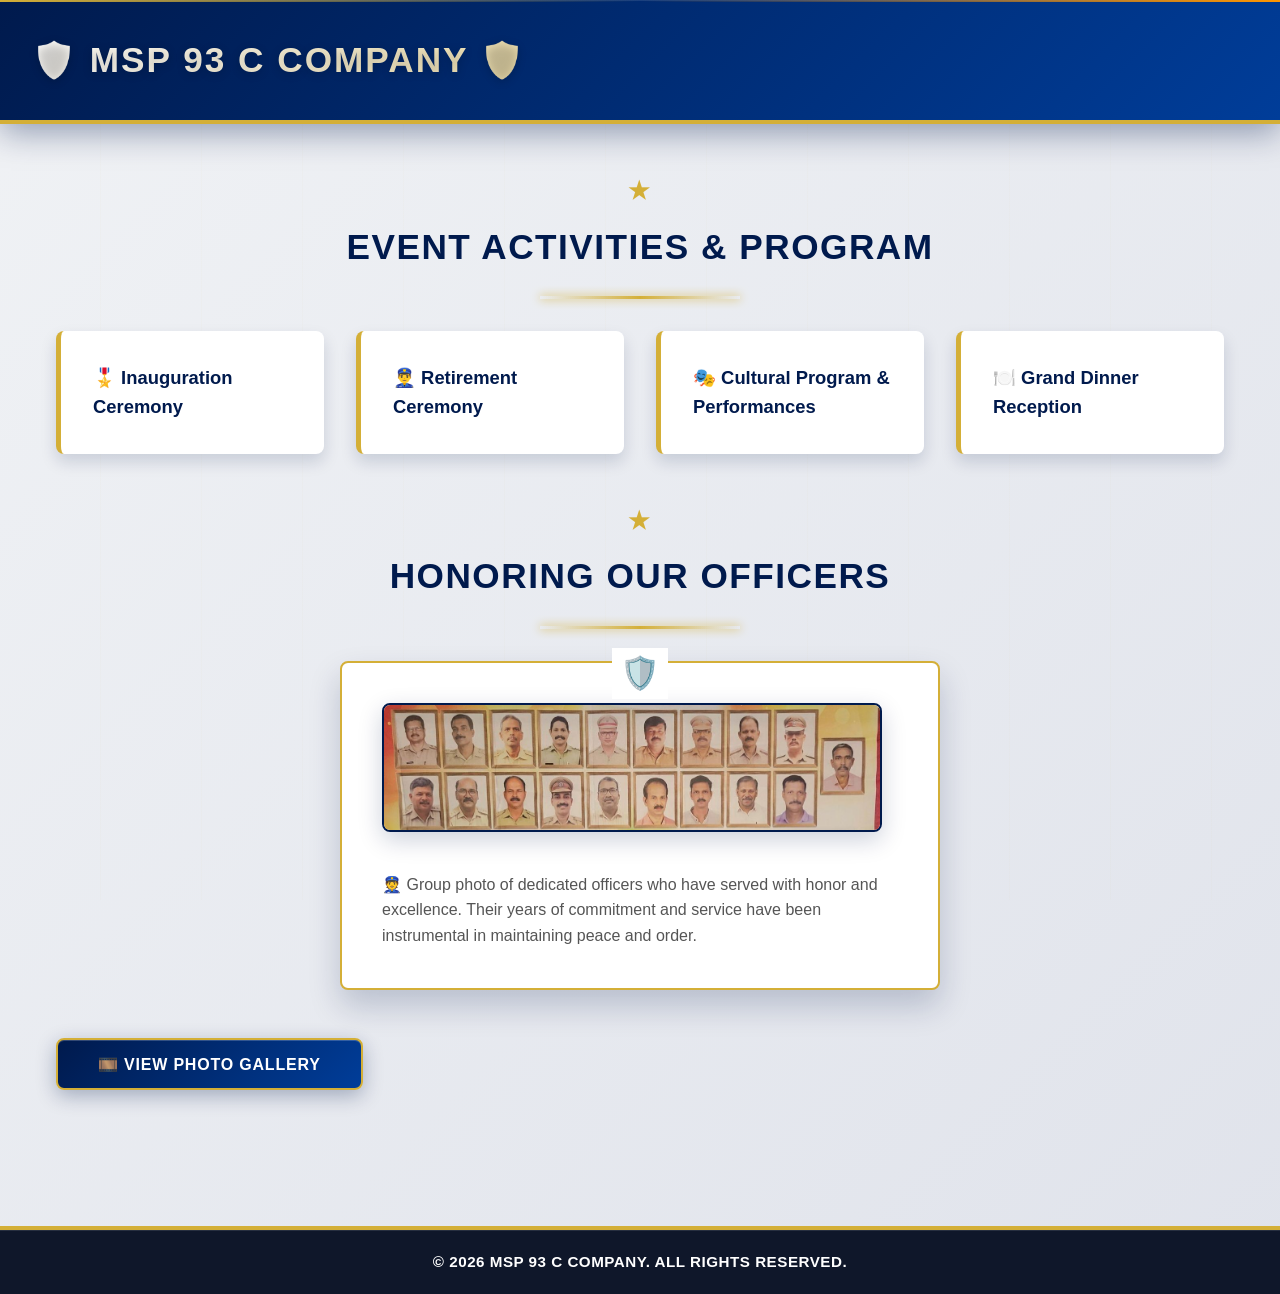
<file: details.html>
<!DOCTYPE html>
<html lang="en">

<head>
    <meta charset="UTF-8">
    <meta name="viewport" content="width=device-width, initial-scale=1.0">
    <title>Event Details - MSP 93 C Company</title>
    <link rel="stylesheet" href="style.css">
</head>

<body>
    <header>
        <h1>🛡️ MSP 93 C COMPANY 🛡️</h1>
    </header>

    <main>
        <section>
            <h2>Event Activities & Program</h2>
            <ul>
                <li>🎖️ Inauguration Ceremony</li>
                <li>👮‍♂️ Retirement Ceremony</li>
                <li>🎭 Cultural Program & Performances</li>
                <li>🍽️ Grand Dinner Reception</li>
            </ul>
        </section>

        <section>
            <h2>Honoring Our Officers</h2>
            <div class="officer">
                <img src="images/retired-officers.jpg.jpeg" alt="Retired officers group photo" class="retired-photo"
                    onclick="openImage(this.src)" title="Click to view full size">
                <p>
                    👮 Group photo of dedicated officers who have served with honor and excellence. Their years of commitment and service have been instrumental in maintaining peace and order.
                </p>
            </div>
        </section>

        <section>
            <a href="gallery.html">
                <button>🎞️ View Photo Gallery</button>
            </a>
        </section>

        <div id="imageModal" class="modal" onclick="closeImage()">
            <img id="modalImg" alt="Modal image view">
        </div>
    </main>

    <footer>
        <p>&copy; 2026 MSP 93 C Company. All rights reserved.</p>
    </footer>

    <script>
        function openImage(src) {
            document.getElementById("imageModal").style.display = "flex";
            document.getElementById("modalImg").src = src;
            document.body.style.overflow = "hidden";
        }

        function closeImage() {
            document.getElementById("imageModal").style.display = "none";
            document.body.style.overflow = "auto";
        }

        document.addEventListener('keydown', function(event) {
            if (event.key === 'Escape') {
                closeImage();
            }
        });
    </script>
</body>

</html>
</file>
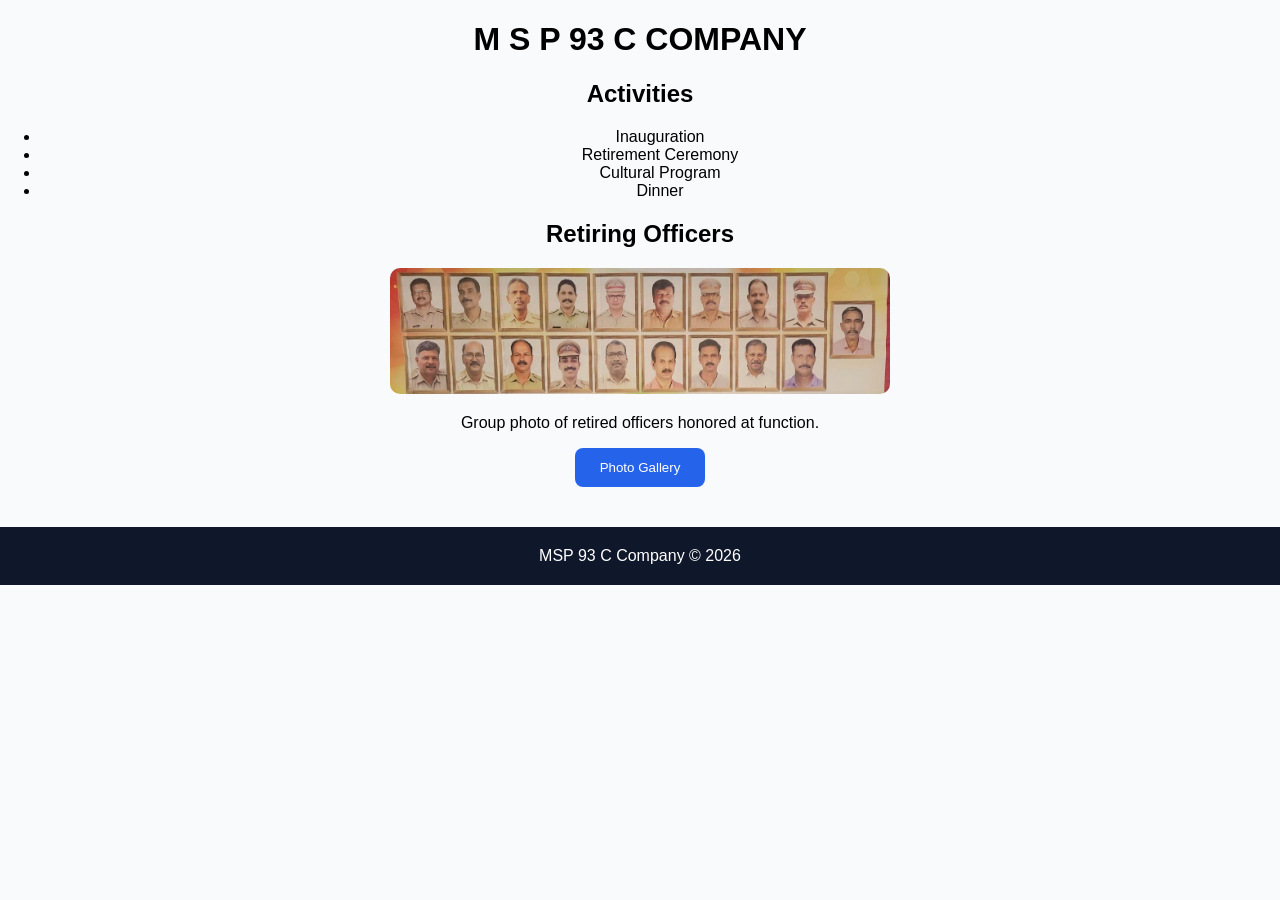
<file: Desktop/event/details.html>
<!DOCTYPE html>
<html>

<head>
    <title>Event Details</title>
    <link rel="stylesheet" href="style.css">
</head>

<body>

    <h1>M S P 93 C COMPANY</h1>

    <section>

        <h2>Activities</h2>

        <ul>
            <li>Inauguration</li>
            <li>Retirement Ceremony</li>
            <li>Cultural Program</li>
            <li>Dinner</li>
        </ul>

    </section>

    <section>

        <h2>Retiring Officers</h2>

        <div class="officer">

            <img src="images/retired-officers.jpg.jpeg" alt="Retired officers group photo" class="retired-photo"
                oneclick="openImage(this.src)">
            <p>
                Group photo of retired officers honored at function.
            </p>
        </div>

    </section>



    <section>
        <a href="gallery.html">
            <button>Photo Gallery</button>
        </a>

    </section>
    <div id="imageModal" class="modal" onclick="closeImage()">
        <img id="modalImg">
    </div>

    <script>
        function openImage(src) {
            document.getElementById("imageModal").style.display = "flex";
            document.getElementById("modalImg").src = src;
        }

        function closeImage() {
            document.getElementById("imageModal").style.display = "none";
        }
    </script>
    <footer>
        MSP 93 C Company © 2026
    </footer>
</body>

</html>
</file>
<file: style.css>
* {
    margin: 0;
    padding: 0;
    box-sizing: border-box;
}

:root {
    --police-navy: #001a4d;
    --police-blue: #003d99;
    --police-light: #0052cc;
    --police-gold: #D4AF37;
    --police-saffron: #FF9500;
    --police-white: #ffffff;
    --police-silver: #e8e8e8;
    --background: #f0f2f5;
    --text-primary: #001a4d;
    --text-secondary: #555;
    --border: #d4d4d4;
    --shadow-sm: 0 2px 4px rgba(0, 26, 77, 0.1);
    --shadow-md: 0 8px 16px rgba(0, 26, 77, 0.15);
    --shadow-lg: 0 16px 32px rgba(0, 26, 77, 0.2);
    --transition: all 0.4s cubic-bezier(0.34, 1.56, 0.64, 1);
}

html {
    scroll-behavior: smooth;
}

body {
    font-family: 'Segoe UI', 'Helvetica Neue', sans-serif;
    background: linear-gradient(135deg, #f0f2f5 0%, #e0e3eb 100%);
    color: var(--text-primary);
    line-height: 1.6;
    min-height: 100vh;
    display: flex;
    flex-direction: column;
    position: relative;
    overflow-x: hidden;
}

/* Animated background particles */
@keyframes float {
    0%, 100% { transform: translateY(0px); }
    50% { transform: translateY(20px); }
}

@keyframes drift {
    0%, 100% { transform: translateX(0px); }
    50% { transform: translateX(20px); }
}

/* Police stripe pattern background */
body::before {
    content: '';
    position: fixed;
    top: 0;
    left: 0;
    width: 100%;
    height: 100%;
    background: repeating-linear-gradient(
        90deg,
        transparent,
        transparent 100px,
        rgba(212, 175, 55, 0.02) 100px,
        rgba(212, 175, 55, 0.02) 101px
    );
    pointer-events: none;
    z-index: 1;
}

/* Header & Navigation */
header {
    background: linear-gradient(135deg, var(--police-navy) 0%, var(--police-blue) 100%);
    color: var(--police-white);
    padding: 2rem;
    box-shadow: 0 8px 32px rgba(0, 26, 77, 0.4), 
                inset 0 1px 0 rgba(255, 255, 255, 0.1);
    position: sticky;
    top: 0;
    z-index: 100;
    border-bottom: 4px solid var(--police-gold);
}

header::after {
    content: '';
    position: absolute;
    top: 0;
    left: 0;
    right: 0;
    height: 2px;
    background: linear-gradient(90deg, var(--police-gold), transparent, var(--police-saffron));
    animation: shimmer 3s infinite;
}

@keyframes shimmer {
    0% { opacity: 0.5; }
    50% { opacity: 1; }
    100% { opacity: 0.5; }
}

header h1 {
    font-size: 2.2rem;
    font-weight: 800;
    letter-spacing: 2px;
    text-transform: uppercase;
    background: linear-gradient(135deg, #ffffff 0%, var(--police-gold) 100%);
    -webkit-background-clip: text;
    -webkit-text-fill-color: transparent;
    background-clip: text;
    text-shadow: 0 2px 10px rgba(0, 0, 0, 0.2);
    animation: slideInDown 0.8s ease-out;
}

@keyframes slideInDown {
    from {
        opacity: 0;
        transform: translateY(-30px);
    }
    to {
        opacity: 1;
        transform: translateY(0);
    }
}

/* Badge/Emblem styling */
.emblem {
    display: inline-block;
    width: 50px;
    height: 50px;
    background: var(--police-gold);
    border-radius: 50%;
    margin-right: 1rem;
    box-shadow: 0 4px 15px rgba(212, 175, 55, 0.4),
                inset 0 -2px 5px rgba(0, 0, 0, 0.2);
    animation: pulse 2s infinite;
}

@keyframes pulse {
    0%, 100% { transform: scale(1); }
    50% { transform: scale(1.05); }
}

/* Main Content */
main {
    flex: 1;
    padding: 3rem 1rem;
    position: relative;
    z-index: 2;
}

section {
    max-width: 1200px;
    margin: 0 auto 3rem;
    padding: 0 1rem;
}

section h2 {
    font-size: 2.2rem;
    margin-bottom: 2rem;
    text-align: center;
    color: var(--police-navy);
    position: relative;
    padding-bottom: 1.5rem;
    text-transform: uppercase;
    letter-spacing: 1.5px;
    font-weight: 800;
}

section h2::before {
    content: '★';
    display: block;
    font-size: 1.5rem;
    color: var(--police-gold);
    margin-bottom: 0.5rem;
    animation: spin 3s infinite;
}

@keyframes spin {
    0%, 100% { transform: rotate(0deg); }
    50% { transform: rotate(180deg); }
}

section h2::after {
    content: '';
    position: absolute;
    bottom: 0;
    left: 50%;
    transform: translateX(-50%);
    width: 200px;
    height: 3px;
    background: linear-gradient(90deg, transparent, var(--police-gold), transparent);
    box-shadow: 0 0 10px var(--police-gold);
}

/* Event Card - Certificate Style */
.event-card {
    background: var(--police-white);
    max-width: 550px;
    margin: 3rem auto;
    padding: 3rem;
    border-radius: 12px;
    box-shadow: var(--shadow-lg),
                0 0 30px rgba(212, 175, 55, 0.2);
    transition: var(--transition);
    border: 2px solid var(--police-gold);
    position: relative;
    overflow: hidden;
}

.event-card::before {
    content: '';
    position: absolute;
    top: 0;
    left: 0;
    right: 0;
    height: 4px;
    background: repeating-linear-gradient(
        90deg,
        var(--police-navy),
        var(--police-navy) 10px,
        var(--police-gold) 10px,
        var(--police-gold) 20px,
        var(--police-saffron) 20px,
        var(--police-saffron) 30px
    );
}

.event-card::after {
    content: '';
    position: absolute;
    top: 20px;
    right: 20px;
    width: 60px;
    height: 60px;
    background: radial-gradient(circle, var(--police-gold), var(--police-saffron));
    border-radius: 50%;
    opacity: 0.1;
    animation: float 3s ease-in-out infinite;
}

.event-card:hover {
    transform: translateY(-8px) rotateX(5deg);
    box-shadow: var(--shadow-lg),
                0 0 50px rgba(212, 175, 55, 0.4);
}

.banner {
    width: 100%;
    max-width: 400px;
    border-radius: 8px;
    box-shadow: var(--shadow-md),
                inset 0 0 20px rgba(0, 26, 77, 0.1);
    margin-bottom: 1.5rem;
    object-fit: cover;
    transition: var(--transition);
    border: 3px solid var(--police-gold);
    position: relative;
    z-index: 2;
}

.banner:hover {
    transform: scale(1.03) rotateY(2deg);
    box-shadow: 0 0 40px rgba(212, 175, 55, 0.5);
}

.event-card h2 {
    font-size: 1.9rem;
    margin: 1.5rem 0;
    color: var(--police-navy);
    text-transform: uppercase;
    letter-spacing: 1px;
    font-weight: 800;
}

.event-card p {
    font-size: 1.15rem;
    color: var(--text-secondary);
    margin-bottom: 1.5rem;
    font-weight: 500;
}

/* Buttons - Badge Style */
button {
    background: linear-gradient(135deg, var(--police-navy) 0%, var(--police-blue) 100%);
    color: var(--police-white);
    padding: 0.9rem 2.5rem;
    border: 2px solid var(--police-gold);
    border-radius: 8px;
    font-size: 1rem;
    font-weight: 700;
    cursor: pointer;
    transition: var(--transition);
    box-shadow: 0 6px 20px rgba(0, 26, 77, 0.3),
                inset 0 1px 0 rgba(255, 255, 255, 0.2);
    text-transform: uppercase;
    letter-spacing: 0.8px;
    position: relative;
    overflow: hidden;
}

button::before {
    content: '';
    position: absolute;
    top: 0;
    left: -100%;
    width: 100%;
    height: 100%;
    background: linear-gradient(90deg, transparent, rgba(255, 255, 255, 0.2), transparent);
    transition: left 0.5s;
}

button:hover::before {
    left: 100%;
}

button:hover {
    transform: translateY(-3px) scale(1.02);
    box-shadow: 0 12px 35px rgba(0, 26, 77, 0.4),
                0 0 20px rgba(212, 175, 55, 0.3);
    text-shadow: 0 0 10px rgba(212, 175, 55, 0.5);
}

button:active {
    transform: translateY(-1px);
}

a button {
    text-decoration: none;
    display: inline-block;
}

/* Container */
.container {
    max-width: 1200px;
    margin: 0 auto;
    padding: 1rem;
}

/* Sections */
section ul {
    list-style: none;
    display: grid;
    grid-template-columns: repeat(auto-fit, minmax(250px, 1fr));
    gap: 2rem;
    margin-top: 2rem;
}

section li {
    background: var(--police-white);
    padding: 2rem;
    border-radius: 8px;
    border-left: 5px solid var(--police-gold);
    box-shadow: var(--shadow-md);
    transition: var(--transition);
    font-size: 1.15rem;
    font-weight: 600;
    position: relative;
    overflow: hidden;
}

section li::before {
    content: '▶';
    position: absolute;
    left: -30px;
    top: 50%;
    transform: translateY(-50%);
    color: var(--police-gold);
    font-size: 1.5rem;
    transition: var(--transition);
}

section li:hover::before {
    left: 5px;
}

section li:hover {
    transform: translateX(10px) translateY(-3px);
    box-shadow: var(--shadow-lg),
                0 0 15px rgba(212, 175, 55, 0.3);
    border-left-color: var(--police-saffron);
}

/* Officer Section */
.officer {
    background: var(--police-white);
    padding: 2.5rem;
    border-radius: 8px;
    box-shadow: var(--shadow-lg);
    max-width: 600px;
    margin: 2rem auto;
    border: 2px solid var(--police-gold);
    position: relative;
}

.officer::before {
    content: '🛡️';
    position: absolute;
    top: -15px;
    left: 50%;
    transform: translateX(-50%);
    font-size: 2rem;
    background: var(--police-white);
    padding: 0 0.5rem;
}

.retired-photo {
    width: 100%;
    max-width: 500px;
    border-radius: 8px;
    box-shadow: 0 8px 25px rgba(0, 26, 77, 0.2);
    cursor: pointer;
    transition: var(--transition);
    margin-bottom: 1rem;
    border: 2px solid var(--police-navy);
}

.retired-photo:hover {
    transform: scale(1.05) rotateY(3deg);
    box-shadow: 0 0 40px rgba(212, 175, 55, 0.4);
}

.officer p {
    color: var(--text-secondary);
    margin-top: 1rem;
    font-size: 1rem;
    font-weight: 500;
}

/* Gallery */
.gallery {
    display: grid;
    grid-template-columns: repeat(auto-fill, minmax(200px, 1fr));
    gap: 2rem;
    margin-top: 2rem;
}

.gallery-item {
    background: var(--police-white);
    border-radius: 8px;
    overflow: hidden;
    box-shadow: var(--shadow-md);
    transition: var(--transition);
    cursor: pointer;
    border: 2px solid transparent;
    position: relative;
}

.gallery-item::before {
    content: '';
    position: absolute;
    top: 0;
    left: 0;
    right: 0;
    bottom: 0;
    background: linear-gradient(135deg, rgba(212, 175, 55, 0.3), transparent);
    opacity: 0;
    transition: opacity 0.3s;
    z-index: 2;
}

.gallery-item:hover::before {
    opacity: 1;
}

.gallery-item:hover {
    transform: translateY(-12px) scale(1.03);
    box-shadow: var(--shadow-lg),
                0 0 30px rgba(212, 175, 55, 0.4);
    border-color: var(--police-gold);
}

.gallery img {
    width: 100%;
    height: 200px;
    object-fit: cover;
    transition: var(--transition);
    display: block;
}

.gallery-item:hover img {
    transform: scale(1.1) rotate(1deg);
}

.photo-caption {
    padding: 1rem;
    font-size: 0.95rem;
    font-weight: 700;
    text-align: center;
    color: var(--police-navy);
    background: linear-gradient(135deg, #fafafa, #f5f5f5);
    text-transform: uppercase;
    letter-spacing: 0.5px;
}

/* Modal */
.modal {
    display: none;
    position: fixed;
    top: 0;
    left: 0;
    width: 100%;
    height: 100%;
    background: linear-gradient(135deg, rgba(0, 26, 77, 0.95), rgba(0, 61, 153, 0.95));
    justify-content: center;
    align-items: center;
    z-index: 1000;
    padding: 1rem;
    animation: fadeIn 0.3s ease-in-out;
    backdrop-filter: blur(5px);
}

@keyframes fadeIn {
    from {
        opacity: 0;
    }
    to {
        opacity: 1;
    }
}

.modal::before {
    content: '';
    position: absolute;
    width: 100%;
    height: 100%;
    background: repeating-linear-gradient(
        45deg,
        transparent,
        transparent 10px,
        rgba(212, 175, 55, 0.05) 10px,
        rgba(212, 175, 55, 0.05) 20px
    );
    pointer-events: none;
}

.modal img {
    max-width: 90%;
    max-height: 85%;
    border-radius: 8px;
    box-shadow: 0 0 0 60px rgba(0, 0, 0, 0.6),
                0 0 80px rgba(212, 175, 55, 0.4);
    animation: zoomIn 0.3s ease-in-out;
    border: 3px solid var(--police-gold);
    position: relative;
    z-index: 1001;
}

@keyframes zoomIn {
    from {
        transform: scale(0.8);
        opacity: 0;
    }
    to {
        transform: scale(1);
        opacity: 1;
    }
}

.gallery-img {
    cursor: pointer;
    border-radius: 8px;
    transition: var(--transition);
}

/* Footer */
footer {
    background: linear-gradient(135deg, var(--police-navy) 0%, var(--police-blue) 100%);
    color: var(--police-white);
    text-align: center;
    padding: 2rem;
    margin-top: auto;
    font-size: 0.95rem;
    letter-spacing: 0.5px;
    border-top: 4px solid var(--police-gold);
    box-shadow: inset 0 1px 0 rgba(255, 255, 255, 0.1);
}

footer p {
    font-weight: 600;
    text-transform: uppercase;
}

/* Responsive */
@media (max-width: 768px) {
    header h1 {
        font-size: 1.8rem;
    }

    section h2 {
        font-size: 1.8rem;
    }

    button {
        padding: 0.8rem 1.8rem;
        font-size: 0.95rem;
    }

    .event-card {
        padding: 2rem;
    }
}
}

.modal {
    display: none;
    position: fixed;
    top: 0;
    left: 0;
    width: 100%;
    height: 100%;
    background: rgba(0, 0, 0, 0.9);
    justify-content: center;
    align-items: center;
}

.modal img {
    max-width: 90%;
    max-height: 90%;
}

footer {
    background: #0F172A;
    color: white;
    padding: 20px;
    margin-top: 40px;
}
</file>
<file: Desktop/event/style.css>
body {
    font-family: 'Poppins', sans-serif;
    margin: 0;
    background: #F8FAFC;
    text-align: center;
}

header {
    background: linear-gradient(135deg, #0F172A, #2563EB);
    color: white;
    padding: 40px;
}

.container {
    padding: 20px;
}

.banner {
    width: 350px;
    max-width: 100%;
    border-radius: 12px;
    box-shadow: 0 5px 15px rgba(0, 0, 0, 0.2);
}

.event-card {
    background: white;
    width: 450px;
    margin: auto;
    padding: 20px;
    border-radius: 15px;
    box-shadow: 0 5px 15px rgba(0, 0, 0, 0.15);
}

button {
    background: #2563EB;
    color: white;
    padding: 12px 25px;
    border: none;
    border-radius: 8px;
    cursor: pointer;
}

button:hover {
    background: #1D4ED8;
}

.retired-photo {
    width: 80%;
    max-width: 500px;
    border-radius: 10px;
}

.gallery img {
    width: 300px;
    margin: 10px;
    border-radius: 10px;
}

.gallery {
    display: flex;
    flex-wrap: wrap;
    justify-content: center;
    gap: 20px;
}

.gallery img {
    width: 100px;
    border-radius: 10px;
}

.modal {
    display: none;
    position: fixed;
    top: 0;
    left: 0;
    width: 100%;
    height: 100%;
    background: rgba(0, 0, 0, 0.9);
    justify-content: center;
    align-items: center;
}

.modal img {
    max-width: 90%;
    max-height: 90%;
    border-radius: 10px;
}

.gallery-img {
    width: 500px;
    cursor: pointer;
    border-radius: 10px;
}

.photo-caption {
    margin-top: 80px;
    font-size: 16px;
    font-weight: bold;
    text-align: center;
    color: #333;
}

.modal {
    display: none;
    position: fixed;
    top: 0;
    left: 0;
    width: 100%;
    height: 100%;
    background: rgba(0, 0, 0, 0.9);
    justify-content: center;
    align-items: center;
}

.modal img {
    max-width: 90%;
    max-height: 90%;
}

footer {
    background: #0F172A;
    color: white;
    padding: 20px;
    margin-top: 40px;
}
</file>
